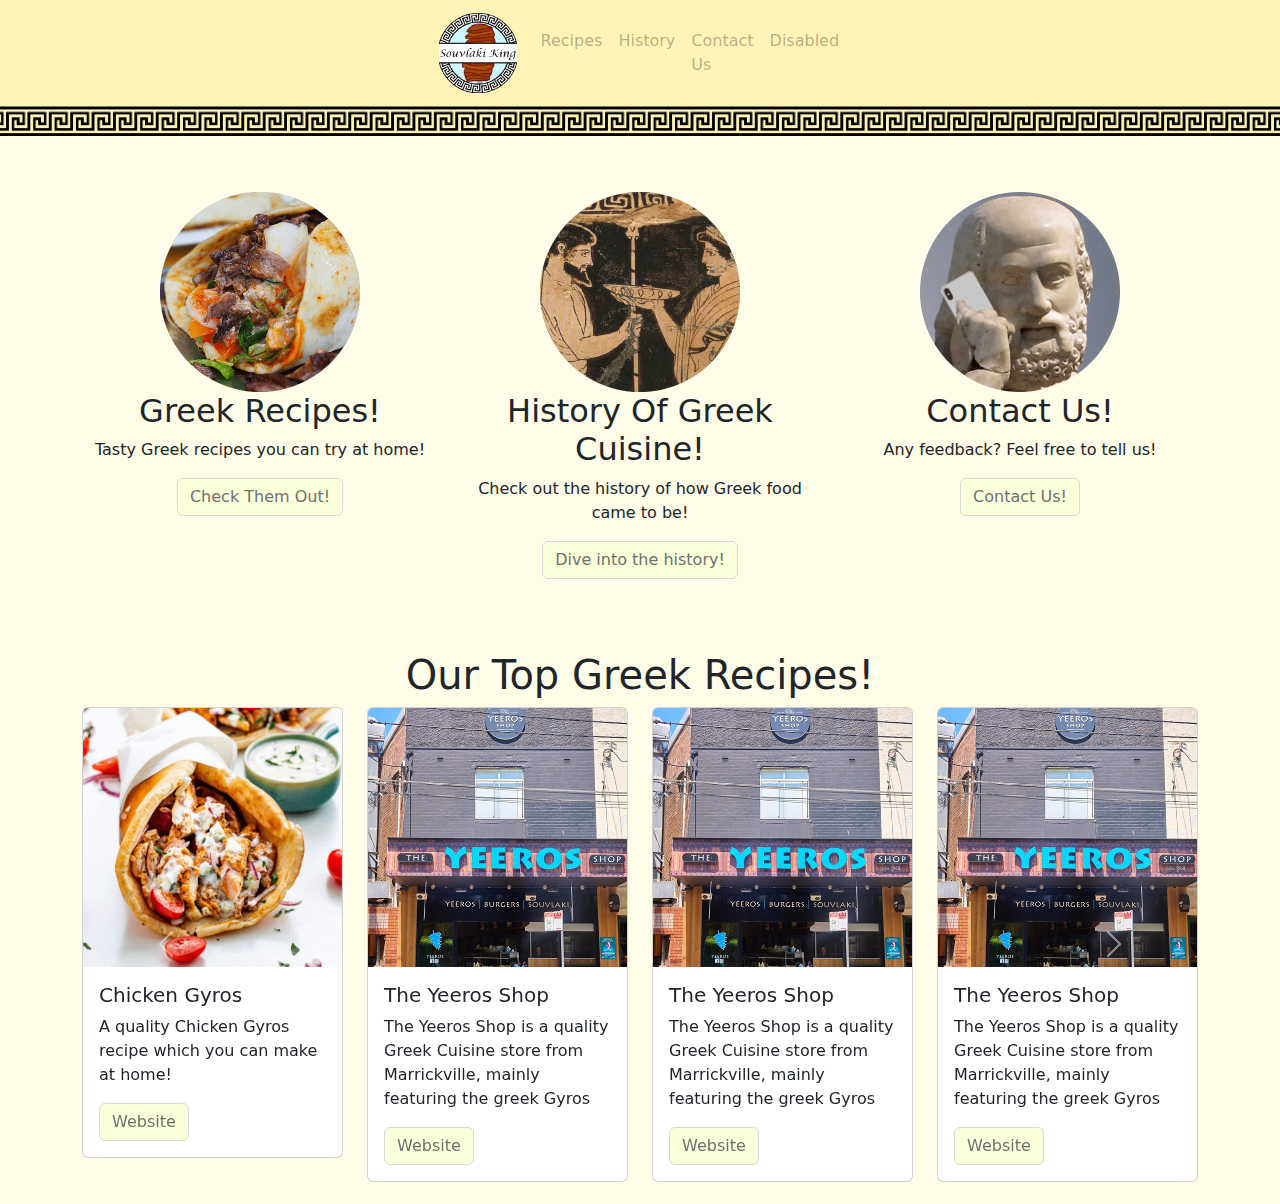
<file: index.html>
<!doctype html>
<html lang="en">

<head>
    <meta charset="utf-8">
    <meta name="viewport" content="width=device-width, initial-scale=1">
    <title>Souvlaki King · The best for info on greek cuisine</title>
    <link href="https://cdn.jsdelivr.net/npm/bootstrap@5.3.3/dist/css/bootstrap.min.css" rel="stylesheet"
        integrity="sha384-QWTKZyjpPEjISv5WaRU9OFeRpok6YctnYmDr5pNlyT2bRjXh0JMhjY6hW+ALEwIH" crossorigin="anonymous">
    <link href="style.css" rel="stylesheet">
</head>

<body>

    <!-- START TOP NAVIGATION -->

    <nav
        class="navbar navbar-expand-lg navbar-expand-md navbar-expand-sm bg-body-tertiary NavbarImageBorder NavbarStick col-12">
        <div class="container-fluid ImgCentre col-lg-4 col-md-12">
            <a class="navbar-brand" href="#">
                <img src="images/Logo.png" height="80"></img>
            </a>
            <button class="navbar-toggler" type="button" data-bs-toggle="collapse" data-bs-target="#navbarNav"
                aria-controls="navbarNav" aria-expanded="false" aria-label="Toggle navigation">
                <span class="navbar-toggler-icon"></span>
            </button>
            <div class="collapse navbar-collapse" id="navbarNav">
                <ul class="navbar-nav">
                    <li class="nav-item">
                        <a class="nav-link nav-link disabled" aria-current="page" href="#"
                            aria-disabled="true">Recipes</a>
                    </li>
                    <li class="nav-item">
                        <a class="nav-link nav-link disabled" href="#" aria-disabled="true">History</a>
                    </li>
                    <li class="nav-item">
                        <a class="nav-link nav-link disabled" href="#" aria-disabled="true">Contact Us</a>
                    </li>
                    <li class="nav-item">
                        <a class="nav-link disabled" aria-disabled="true">Disabled</a>
                    </li>
                </ul>
            </div>
        </div>
    </nav>

    <!-- END TOP NAVIGATION -->

    <!-- START THREE PAGE REDIRECTS -->
    <div class="container TopMarginRedirects">
        <div class="row">
            <div class="col-lg-4 col-md-4 col-sm-12">
                <img class="ImgCentre" src="images/RecipePageCircle.png" width="200" height="auto">
                <h2 class="fw-normal TxtCentre">Greek Recipes!</h2>
                <p class="TxtCentre"> Tasty Greek recipes you can try at home!
                </p>
                <p class="TxtCentre"><a class="btn btn-primary" href="#">Check Them Out!</a></p>
            </div><!-- /.col-lg-4 -->
            <div class="col-lg-4 col-md-4 col-sm-12">
                <img class="ImgCentre" src="images/HistoryPageCircle.png" width="200" height="auto">
                <h2 class="fw-normal TxtCentre">History Of Greek Cuisine!</h2>
                <p class="TxtCentre">Check out the history of how Greek food came to be!</p>
                <p class="TxtCentre"><a class="btn btn-primary" href="#">Dive into the history!</a></p>
            </div><!-- /.col-lg-4 -->
            <div class="col-lg-4 col-md-4 col-sm-12">
                <img class="ImgCentre" src="images/ContactUsCircle.png" width="200" height="auto">
                <h2 class="fw-normal TxtCentre">Contact Us!</h2>
                <p class="TxtCentre">Any feedback? Feel free to tell us!</p>
                <p class="TxtCentre"><a class="btn btn-primary" href="#">Contact Us!</a></p>
            </div><!-- /.col-lg-4 -->
        </div><!-- /.row -->
    </div>

    <!-- END THREE PAGE REDIRECTS -->

    <!-- START CARDS -->

    <div class="container">
        <div class="TopMarginCards">
            <h1 class="TxtCentre fw-normal">Our Top Greek Recipes!</h1>
        </div>
        <div id="carouselExample" class="carousel slide BottomMarginCards">
            <div class="carousel-inner">
                <div class="carousel-item active">
                    <div class="row">
                        <div class="col-sm-12 col-lg-3 col-md-3">
                            <div class="card">
                                <img src="images/ChickenGyrosImage.png" class="card-img-top" alt="...">
                                <div class="card-body">
                                    <h5 class="card-title">Chicken Gyros</h5>
                                    <p class="card-text">A quality Chicken Gyros recipe which you can make at home!</p>
                                    <a href="#" class="btn btn-primary">Website</a>
                                </div>
                            </div>
                        </div>
                        <div class="col-sm-12 col-lg-3 col-md-3">
                            <div class="card">
                                <img src="images/The Yeeros Shop Illawarra.png" class="card-img-top" alt="...">
                                <div class="card-body">
                                    <h5 class="card-title">The Yeeros Shop</h5>
                                    <p class="card-text">The Yeeros Shop is a quality Greek Cuisine store from
                                        Marrickville, mainly
                                        featuring the greek Gyros</p>
                                    <a href="#" class="btn btn-primary">Website</a>
                                </div>
                            </div>
                        </div>
                        <div class="col-sm-12 col-lg-3 col-md-3">
                            <div class="card">
                                <img src="images/The Yeeros Shop Illawarra.png" class="card-img-top" alt="...">
                                <div class="card-body">
                                    <h5 class="card-title">The Yeeros Shop</h5>
                                    <p class="card-text">The Yeeros Shop is a quality Greek Cuisine store from
                                        Marrickville, mainly
                                        featuring the greek Gyros</p>
                                    <a href="#" class="btn btn-primary">Website</a>
                                </div>
                            </div>
                        </div>
                        <div class="col-sm-12 col-lg-3 col-md-3">
                            <div class="card">
                                <img src="images/The Yeeros Shop Illawarra.png" class="card-img-top" alt="...">
                                <div class="card-body">
                                    <h5 class="card-title">The Yeeros Shop</h5>
                                    <p class="card-text">The Yeeros Shop is a quality Greek Cuisine store from
                                        Marrickville, mainly
                                        featuring the greek Gyros</p>
                                    <a href="#" class="btn btn-primary">Website</a>
                                </div>
                            </div>
                        </div>
                    </div>
                </div>
                <div class="carousel-item">
                    <div class="row">
                        <div class="col-sm-12 col-lg-3 col-md-3">
                            <div class="card">
                                <img src="images/ChickenGyrosImage.png" class="card-img-top" alt="...">
                                <div class="card-body">
                                    <h5 class="card-title">Chicken Gyros</h5>
                                    <p class="card-text">A quality Chicken Gyros recipe which you can make at home!</p>
                                    <a href="#" class="btn btn-primary">Website</a>
                                </div>
                            </div>
                        </div>
                        <div class="col-sm-12 col-lg-3 col-md-3">
                            <div class="card">
                                <img src="images/The Yeeros Shop Illawarra.png" class="card-img-top" alt="...">
                                <div class="card-body">
                                    <h5 class="card-title">The Yeeros Shop</h5>
                                    <p class="card-text">The Yeeros Shop is a quality Greek Cuisine store from
                                        Marrickville, mainly
                                        featuring the greek Gyros</p>
                                    <a href="#" class="btn btn-primary">Website</a>
                                </div>
                            </div>
                        </div>
                        <div class="col-sm-12 col-lg-3 col-md-3">
                            <div class="card">
                                <img src="images/The Yeeros Shop Illawarra.png" class="card-img-top" alt="...">
                                <div class="card-body">
                                    <h5 class="card-title">The Yeeros Shop</h5>
                                    <p class="card-text">The Yeeros Shop is a quality Greek Cuisine store from
                                        Marrickville, mainly
                                        featuring the greek Gyros</p>
                                    <a href="#" class="btn btn-primary">Website</a>
                                </div>
                            </div>
                        </div>
                        <div class="col-sm-12 col-lg-3 col-md-3">
                            <div class="card">
                                <img src="images/The Yeeros Shop Illawarra.png" class="card-img-top" alt="...">
                                <div class="card-body">
                                    <h5 class="card-title">The Yeeros Shop</h5>
                                    <p class="card-text">The Yeeros Shop is a quality Greek Cuisine store from
                                        Marrickville, mainly
                                        featuring the greek Gyros</p>
                                    <a href="#" class="btn btn-primary">Website</a>
                                </div>
                            </div>
                        </div>
                    </div>
                </div>
                <div class="carousel-item">
                    <div class="row">
                        <div class="col-sm-12 col-lg-3 col-md-3">
                            <div class="card">
                                <img src="images/ChickenGyrosImage.png" class="card-img-top" alt="...">
                                <div class="card-body">
                                    <h5 class="card-title">Chicken Gyros</h5>
                                    <p class="card-text">A quality Chicken Gyros recipe which you can make at home!</p>
                                    <a href="" class="btn btn-primary">Website</a>
                                </div>
                            </div>
                        </div>
                        <div class="col-sm-12 col-lg-3 col-md-3">
                            <div class="card">
                                <img src="images/The Yeeros Shop Illawarra.png" class="card-img-top" alt="...">
                                <div class="card-body">
                                    <h5 class="card-title">The Yeeros Shop</h5>
                                    <p class="card-text">The Yeeros Shop is a quality Greek Cuisine store from
                                        Marrickville, mainly
                                        featuring the greek Gyros</p>
                                    <a href="#" class="btn btn-primary">Website</a>
                                </div>
                            </div>
                        </div>
                        <div class="col-sm-12 col-lg-3 col-md-3">
                            <div class="card">
                                <img src="images/The Yeeros Shop Illawarra.png" class="card-img-top" alt="...">
                                <div class="card-body">
                                    <h5 class="card-title">The Yeeros Shop</h5>
                                    <p class="card-text">The Yeeros Shop is a quality Greek Cuisine store from
                                        Marrickville, mainly
                                        featuring the greek Gyros</p>
                                    <a href="#" class="btn btn-primary">Website</a>
                                </div>
                            </div>
                        </div>
                        <div class="col-sm-12 col-lg-3 col-md-3">
                            <div class="card">
                                <img src="images/The Yeeros Shop Illawarra.png" class="card-img-top" alt="...">
                                <div class="card-body">
                                    <h5 class="card-title">The Yeeros Shop</h5>
                                    <p class="card-text">The Yeeros Shop is a quality Greek Cuisine store from
                                        Marrickville, mainly
                                        featuring the greek Gyros</p>
                                    <a href="#" class="btn btn-primary">Website</a>
                                </div>
                            </div>
                        </div>
                    </div>
                </div>
            </div>
            <button class="carousel-control-prev" type="button" data-bs-target="#carouselExample" data-bs-slide="prev"
                style="z-index:10;">
                <span class="carousel-control-prev-icon" aria-hidden="true"></span>
                <span class="visually-hidden">Previous</span>
            </button>
            <button class="carousel-control-next" type="button" data-bs-target="#carouselExample" data-bs-slide="next">
                <span class="carousel-control-next-icon" aria-hidden="true"></span>
                <span class="visually-hidden">Next</span>
            </button>
        </div>
    </div>

    <!-- END CARDS -->

    <!-- START FOOTER -->

    <div>

    </div>

    <!-- END FOOTER -->


    <!-- DO NOT EDIT BELOW -->
    <script src="https://cdn.jsdelivr.net/npm/bootstrap@5.3.3/dist/js/bootstrap.bundle.min.js"
        integrity="sha384-YvpcrYf0tY3lHB60NNkmXc5s9fDVZLESaAA55NDzOxhy9GkcIdslK1eN7N6jIeHz"
        crossorigin="anonymous"></script>
</body>

</html>
</file>
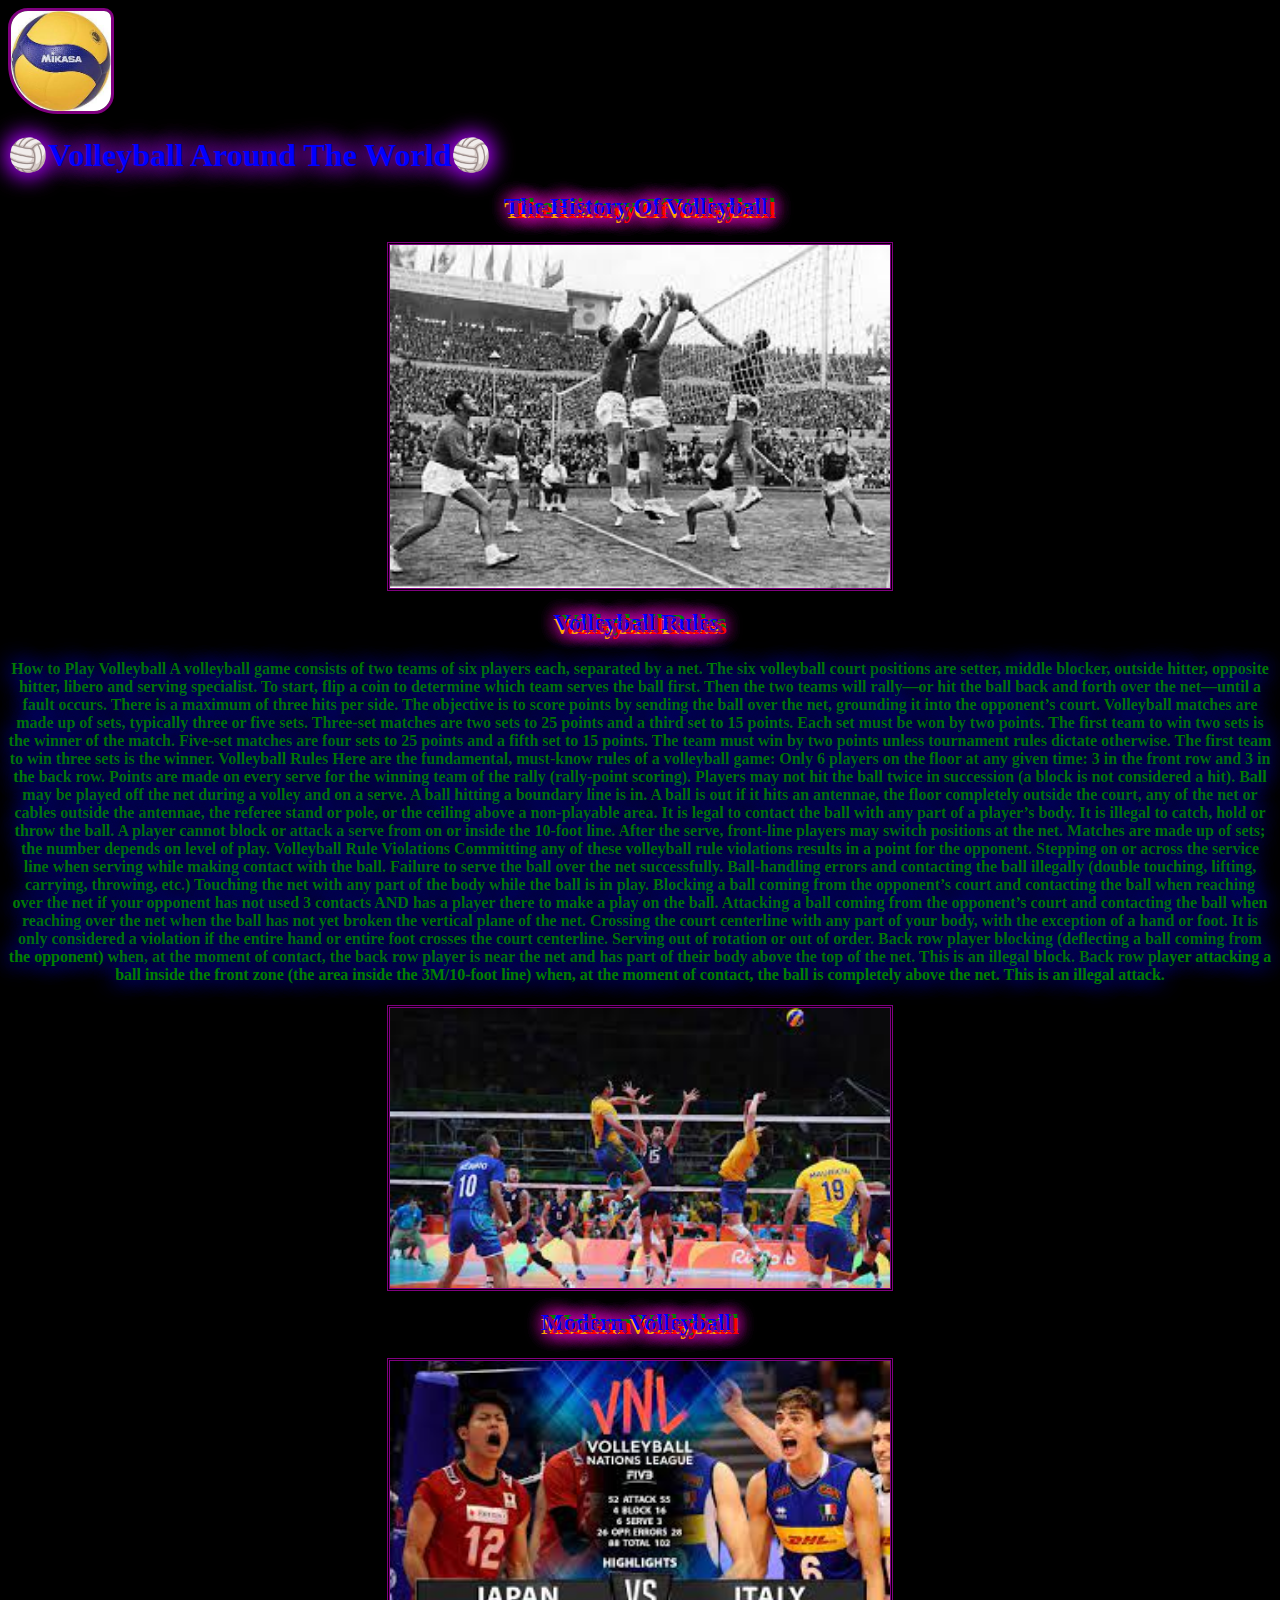
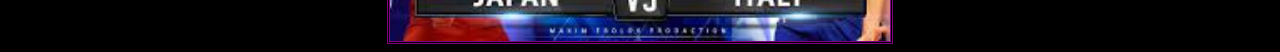
<file: play_website/index.html>
<HTML>

<HEAD>
    <TITLE>Volleyball Around The World</TITLE>

    <style>
        h2 {
            text-align: center;
            color: purple;
            text-shadow: -4px -2px blue, 4px 2px red, -4px 2px orange, 4px -2px green, 0px 0px 20px rgb(255, 0, 212), 0px 0px 20px rgb(255, 0, 212), 0px 0px 20px rgb(255, 0, 212), 0px 0px 20px rgb(255, 0, 212), 0px 0px 20px rgb(255, 0, 212);
        }

        h4 {
            text-align: center;
            color: green;
            text-shadow: 3px 2px rgb(100, 0, 0);
        }

        body {
            background-color: black;
        }

        .BlueText {
            color: blue;
        }

        .PurpleTextGlow {
            text-shadow: 0px 0px 25px rgb(174, 0, 255), 0px 0px 25px rgb(174, 0, 255);
        }

        .BlueTextGlow {
            text-shadow: 0px 0px 25px blue, 0px 0px 25px blue;
        }

        .ImageBorder {
            border-style: double;
            border-color: purple;
        }

        .MainImageSize {
            width: 500px;
            height: auto;
        }

        .ImageCenter {
            margin-left: auto;
            margin-right: auto;
            display: block;
        }

        .LogoPosition {
            position: absolute;
            width: fit-content;
            height: 100px;
        }

        #logo {
            display: block;
            width: 100px;
            height: auto;
            border-style: solid;
            border-color: purple;
            border-radius: 20px 10px 20px 50px;
            right: 100px;
        }
    </style>
</HEAD>

<BODY>
    <div class=".LogoPosition">
        <img id="logo"
            src="[data-uri]"></img>
        <P>
        <H1 class="BlueText PurpleTextGlow"><B>🏐Volleyball Around The World🏐</B></H1>
        </P>
    </div>

    <P>
    <H2><B>The History Of Volleyball</B></H2>
    </P>
    <A href="History.html">
        <IMG class="ImageCenter MainImageSize ImageBorder"
            src="[data-uri]"></IMG>
    </A>
    <P>
    <H2>Volleyball Rules</H2>
    </P>
    <P>
    <h4 class="BlueTextGlow">
        How to Play Volleyball
        A volleyball game consists of two teams of six players each, separated by a net. The six volleyball court
        positions are
        setter, middle blocker, outside hitter, opposite hitter, libero and serving specialist.

        To start, flip a coin to determine which team serves the ball first.

        Then the two teams will rally—or hit the ball back and forth over the net—until a fault occurs. There is a
        maximum of
        three hits per side.

        The objective is to score points by sending the ball over the net, grounding it into the opponent’s court.

        Volleyball matches are made up of sets, typically three or five sets.

        Three-set matches are two sets to 25 points and a third set to 15 points. Each set must be won by two
        points.
        The first
        team to win two sets is the winner of the match.

        Five-set matches are four sets to 25 points and a fifth set to 15 points. The team must win by two points
        unless
        tournament rules dictate otherwise. The first team to win three sets is the winner.

        Volleyball Rules
        Here are the fundamental, must-know rules of a volleyball game:

        Only 6 players on the floor at any given time: 3 in the front row and 3 in the back row.
        Points are made on every serve for the winning team of the rally (rally-point scoring).
        Players may not hit the ball twice in succession (a block is not considered a hit).
        Ball may be played off the net during a volley and on a serve.
        A ball hitting a boundary line is in.
        A ball is out if it hits an antennae, the floor completely outside the court, any of the net or cables
        outside
        the
        antennae, the referee stand or pole, or the ceiling above a non-playable area.
        It is legal to contact the ball with any part of a player’s body.
        It is illegal to catch, hold or throw the ball.
        A player cannot block or attack a serve from on or inside the 10-foot line.
        After the serve, front-line players may switch positions at the net.
        Matches are made up of sets; the number depends on level of play.
        Volleyball Rule Violations
        Committing any of these volleyball rule violations results in a point for the opponent.

        Stepping on or across the service line when serving while making contact with the ball.
        Failure to serve the ball over the net successfully.
        Ball-handling errors and contacting the ball illegally (double touching, lifting, carrying, throwing, etc.)
        Touching the net with any part of the body while the ball is in play.
        Blocking a ball coming from the opponent’s court and contacting the ball when reaching over the net if your
        opponent has
        not used 3 contacts AND has a player there to make a play on the ball.
        Attacking a ball coming from the opponent’s court and contacting the ball when reaching over the net when
        the
        ball has
        not yet broken the vertical plane of the net.
        Crossing the court centerline with any part of your body, with the exception of a hand or foot. It is only
        considered a
        violation if the entire hand or entire foot crosses the court centerline.
        Serving out of rotation or out of order.
        Back row player blocking (deflecting a ball coming from the opponent) when, at the moment of contact, the
        back
        row
        player is near the net and has part of their body above the top of the net. This is an illegal block.
        Back row player attacking a ball inside the front zone (the area inside the 3M/10-foot line) when, at the
        moment
        of
        contact, the ball is completely above the net. This is an illegal attack.
    </h4>
    </P>
    <a href="Rules.html">
        <img class="ImageCenter MainImageSize ImageBorder"
            src="[data-uri]">
        </img>
    </A>
    <P>
    <h2>Modern Volleyball</h2>
    </P>
    <a href="Modern.html">
        <img class="ImageCenter MainImageSize ImageBorder"
            src="[data-uri]"></a>

</BODY>

</HTML>
</file>
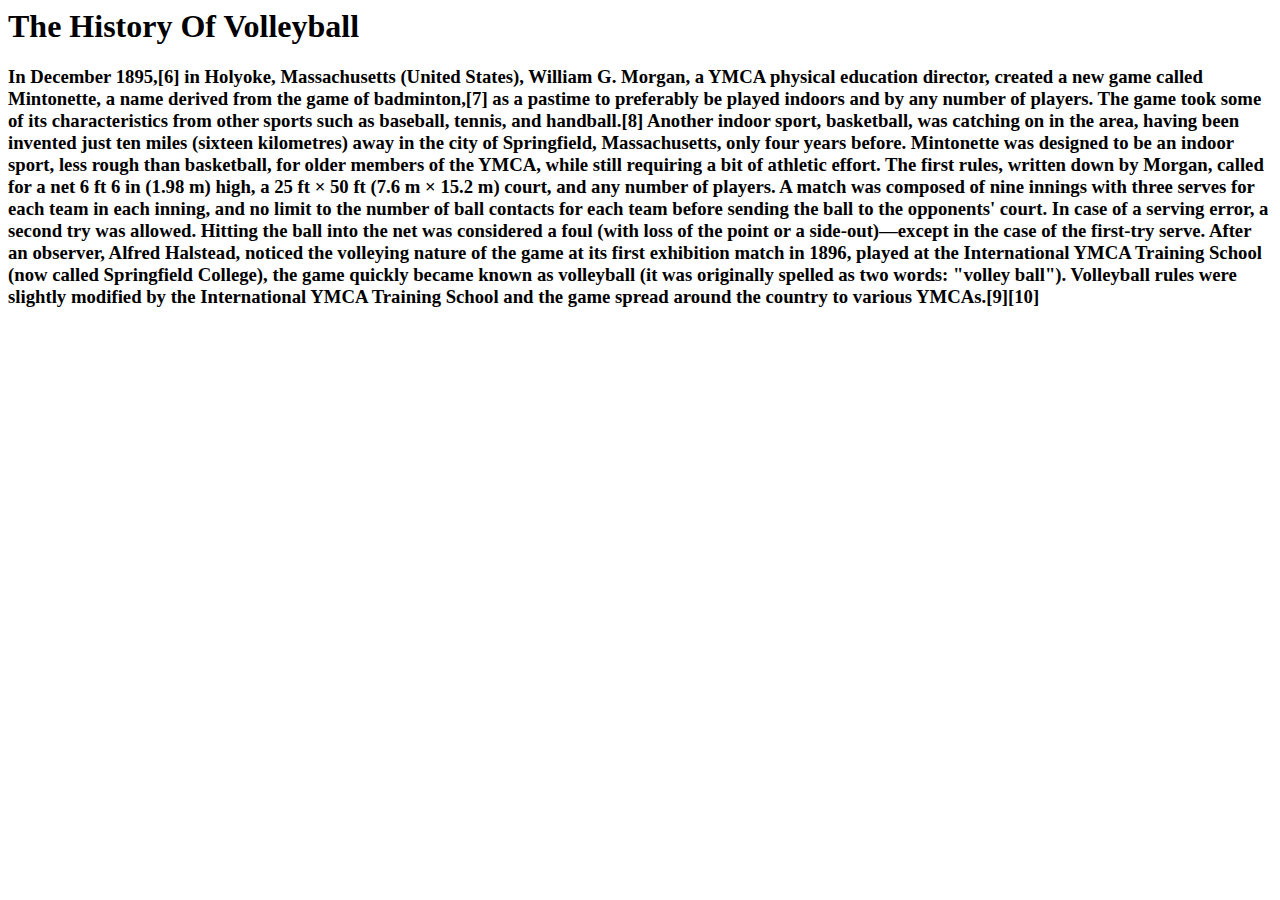
<file: Course.html>
<HTML>

<HEAD>
    <Title>The History Of Volleyball</Title>
</HEAD>

<BODY>
    <P>
    <h1>The History Of Volleyball</h1>
    </P>
    <P>
    <h3>In December 1895,[6] in Holyoke, Massachusetts (United States), William G. Morgan, a YMCA physical education director, created a new game called Mintonette, a name derived from the game of badminton,[7] as a pastime to preferably be played indoors and by any number of players. The game took some of its characteristics from other sports such as baseball, tennis, and handball.[8] Another indoor sport, basketball, was catching on in the area, having been invented just ten miles (sixteen kilometres) away in the city of Springfield, Massachusetts, only four years before. Mintonette was designed to be an indoor sport, less rough than basketball, for older members of the YMCA, while still requiring a bit of athletic effort.

The first rules, written down by Morgan, called for a net 6 ft 6 in (1.98 m) high, a 25 ft × 50 ft (7.6 m × 15.2 m) court, and any number of players. A match was composed of nine innings with three serves for each team in each inning, and no limit to the number of ball contacts for each team before sending the ball to the opponents' court. In case of a serving error, a second try was allowed. Hitting the ball into the net was considered a foul (with loss of the point or a side-out)—except in the case of the first-try serve.

After an observer, Alfred Halstead, noticed the volleying nature of the game at its first exhibition match in 1896, played at the International YMCA Training School (now called Springfield College), the game quickly became known as volleyball (it was originally spelled as two words: "volley ball"). Volleyball rules were slightly modified by the International YMCA Training School and the game spread around the country to various YMCAs.[9][10]</h3>
    </P>
</BODY>

</HTML>
</file>
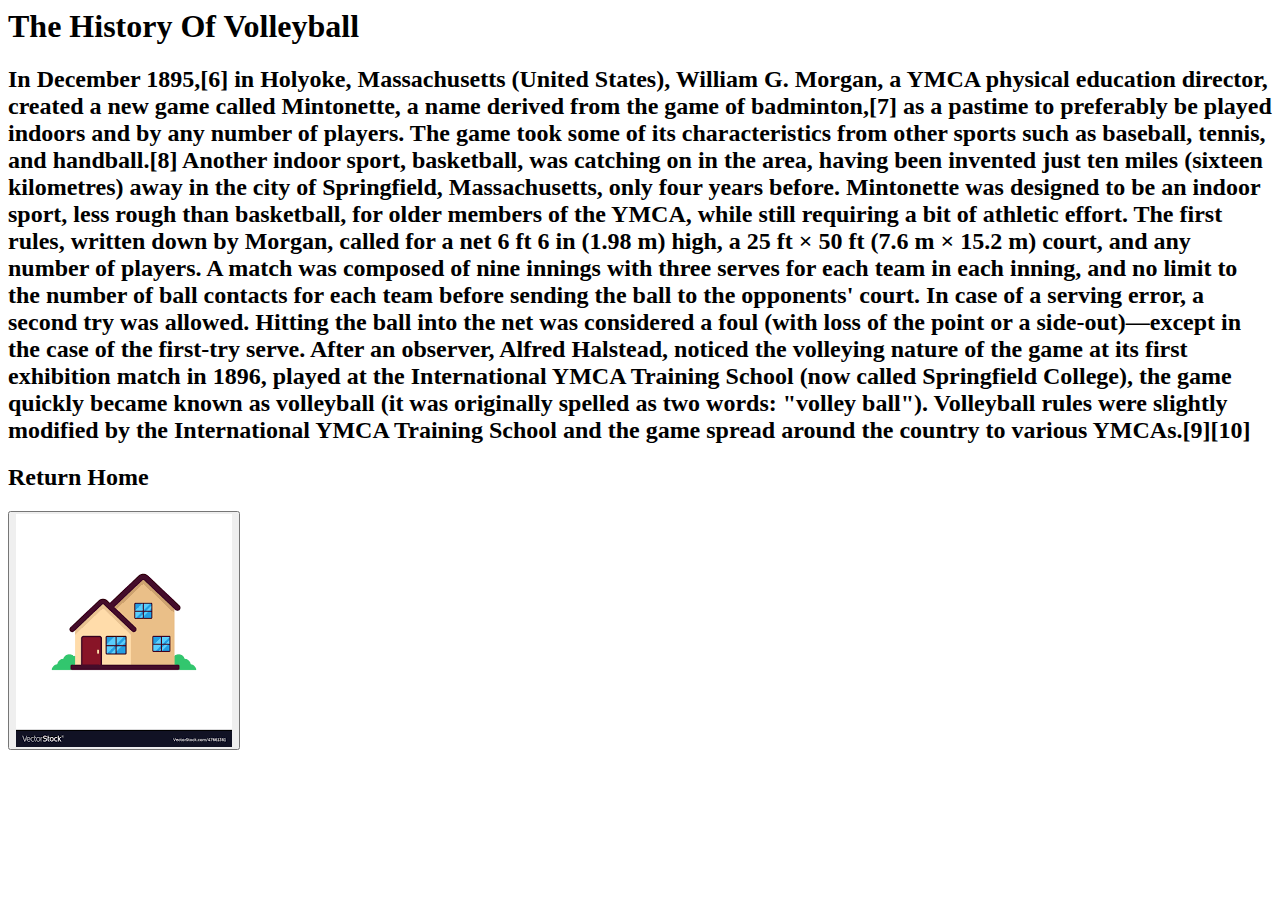
<file: History.html>
<HTML>

<HEAD>
    <Title>The History Of Volleyball</Title>
</HEAD>

<BODY>

    <P>
    <h1>The History Of Volleyball</h1>
    </P>
    <P>
    <h2>In December 1895,[6] in Holyoke, Massachusetts (United States), William G. Morgan, a YMCA physical education
        director, created a new game called Mintonette, a name derived from the game of badminton,[7] as a pastime
        to
        preferably be played indoors and by any number of players. The game took some of its characteristics from
        other
        sports such as baseball, tennis, and handball.[8] Another indoor sport, basketball, was catching on in the
        area,
        having been invented just ten miles (sixteen kilometres) away in the city of Springfield, Massachusetts,
        only
        four years before. Mintonette was designed to be an indoor sport, less rough than basketball, for older
        members
        of the YMCA, while still requiring a bit of athletic effort.

        The first rules, written down by Morgan, called for a net 6 ft 6 in (1.98 m) high, a 25 ft × 50 ft (7.6 m ×
        15.2
        m) court, and any number of players. A match was composed of nine innings with three serves for each team in
        each inning, and no limit to the number of ball contacts for each team before sending the ball to the
        opponents'
        court. In case of a serving error, a second try was allowed. Hitting the ball into the net was considered a
        foul
        (with loss of the point or a side-out)—except in the case of the first-try serve.

        After an observer, Alfred Halstead, noticed the volleying nature of the game at its first exhibition match
        in
        1896, played at the International YMCA Training School (now called Springfield College), the game quickly
        became
        known as volleyball (it was originally spelled as two words: "volley ball"). Volleyball rules were slightly
        modified by the International YMCA Training School and the game spread around the country to various
        YMCAs.[9][10]</h2>
    </P>
    <P>
    <H2>Return Home</H2>
    </P>
    <a href="index.html">
        <button>
            <IMG
                src="[data-uri]">
            </IMG>
        </button>
    </a>

</BODY>

</HTML>
</file>
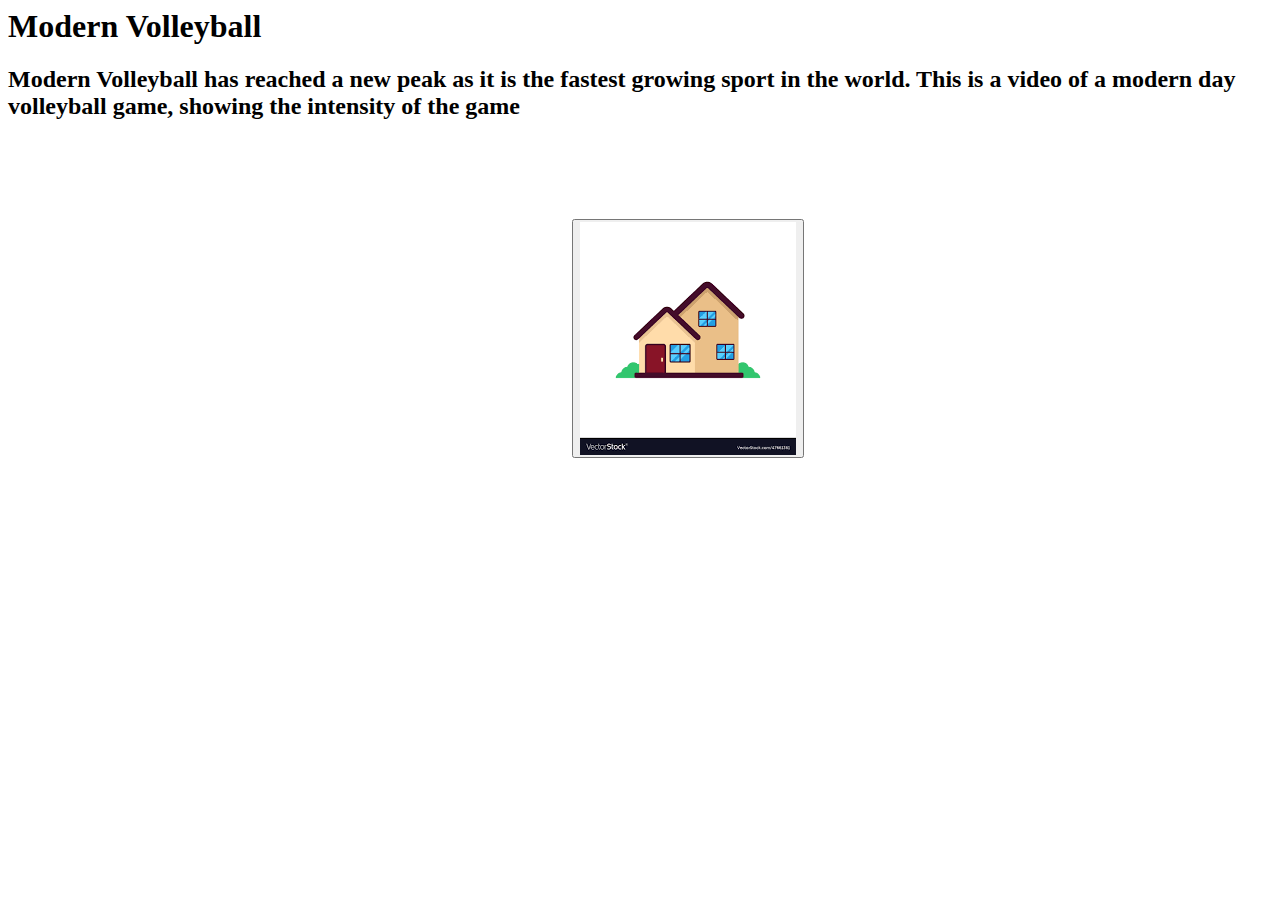
<file: Modern.html>
<html>

<head>
    <title>Modern Volleyball</title>
</head>

<Body>

    <P>
    <h1>Modern Volleyball</h1>
    </P>
    <p>
    <h2>Modern Volleyball has reached a new peak as it is the fastest growing sport in the world. This is a video of
        a modern day volleyball game, showing the intensity of the game</h2>
    </p>
    <iframe width="560" height="315" src="https://www.youtube.com/embed/480UWVC_n-E?si=w5DmqC6Dl4iyMb8k"
        title="YouTube video player" frameborder="0"
        allow="accelerometer; autoplay; clipboard-write; encrypted-media; gyroscope; picture-in-picture; web-share"
        allowfullscreen>
    </iframe>


    <a href="index.html">
        <button>
            <IMG
                src="[data-uri]">
            </IMG>
        </button>
    </a>

</Body>

</html>
</file>
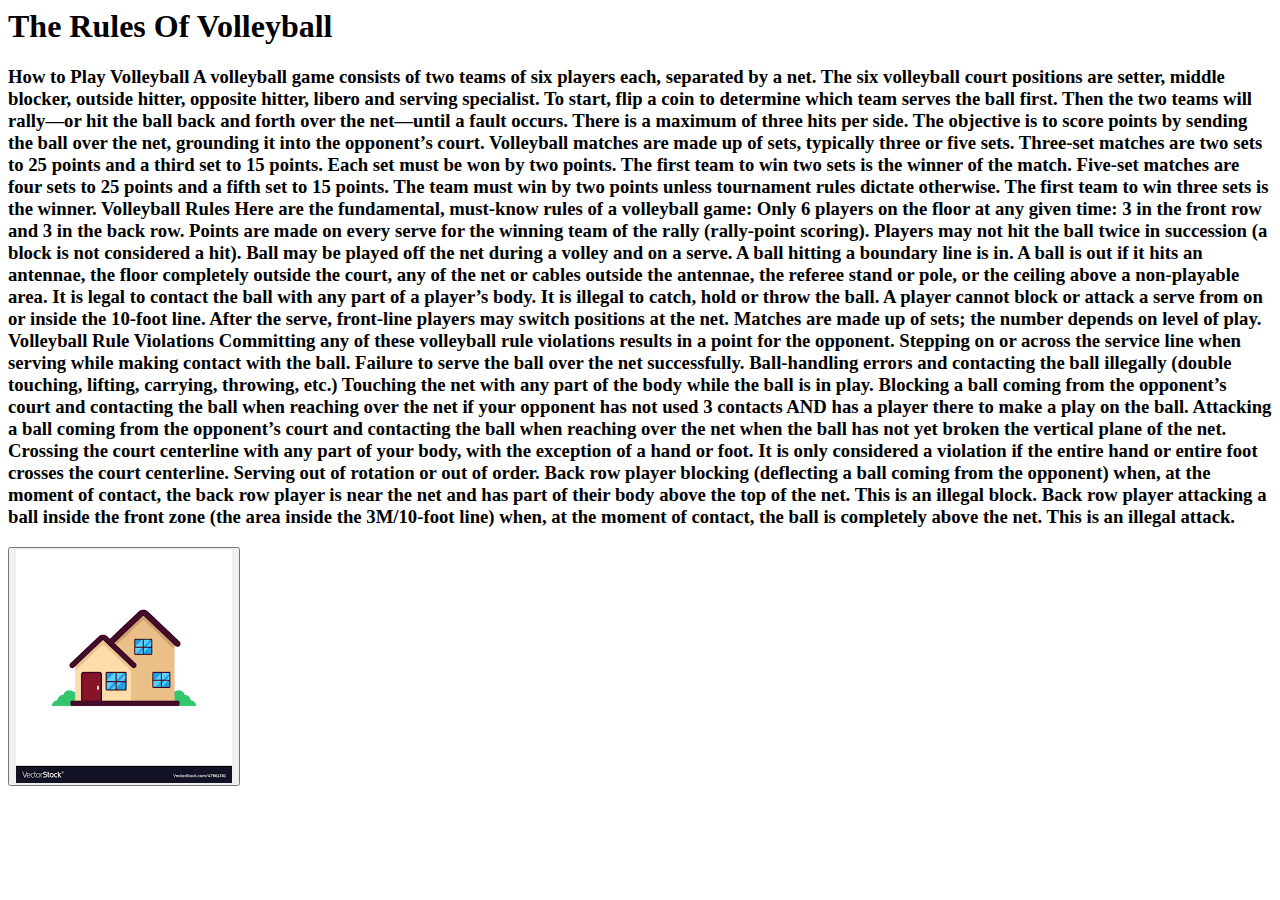
<file: Rules.html>
<html>

<head>
    <title>Modern Volleyball</title>
</head>

<body>

    <P>
    <h1>
        The Rules Of Volleyball
    </h1>
    </P>
    <p>
    <h3>How to Play Volleyball
        A volleyball game consists of two teams of six players each, separated by a net. The six volleyball court
        positions are
        setter, middle blocker, outside hitter, opposite hitter, libero and serving specialist.

        To start, flip a coin to determine which team serves the ball first.

        Then the two teams will rally—or hit the ball back and forth over the net—until a fault occurs. There is a
        maximum of
        three hits per side.

        The objective is to score points by sending the ball over the net, grounding it into the opponent’s court.

        Volleyball matches are made up of sets, typically three or five sets.

        Three-set matches are two sets to 25 points and a third set to 15 points. Each set must be won by two
        points.
        The first
        team to win two sets is the winner of the match.

        Five-set matches are four sets to 25 points and a fifth set to 15 points. The team must win by two points
        unless
        tournament rules dictate otherwise. The first team to win three sets is the winner.

        Volleyball Rules
        Here are the fundamental, must-know rules of a volleyball game:

        Only 6 players on the floor at any given time: 3 in the front row and 3 in the back row.
        Points are made on every serve for the winning team of the rally (rally-point scoring).
        Players may not hit the ball twice in succession (a block is not considered a hit).
        Ball may be played off the net during a volley and on a serve.
        A ball hitting a boundary line is in.
        A ball is out if it hits an antennae, the floor completely outside the court, any of the net or cables
        outside
        the
        antennae, the referee stand or pole, or the ceiling above a non-playable area.
        It is legal to contact the ball with any part of a player’s body.
        It is illegal to catch, hold or throw the ball.
        A player cannot block or attack a serve from on or inside the 10-foot line.
        After the serve, front-line players may switch positions at the net.
        Matches are made up of sets; the number depends on level of play.
        Volleyball Rule Violations
        Committing any of these volleyball rule violations results in a point for the opponent.

        Stepping on or across the service line when serving while making contact with the ball.
        Failure to serve the ball over the net successfully.
        Ball-handling errors and contacting the ball illegally (double touching, lifting, carrying, throwing, etc.)
        Touching the net with any part of the body while the ball is in play.
        Blocking a ball coming from the opponent’s court and contacting the ball when reaching over the net if your
        opponent has
        not used 3 contacts AND has a player there to make a play on the ball.
        Attacking a ball coming from the opponent’s court and contacting the ball when reaching over the net when
        the
        ball has
        not yet broken the vertical plane of the net.
        Crossing the court centerline with any part of your body, with the exception of a hand or foot. It is only
        considered a
        violation if the entire hand or entire foot crosses the court centerline.
        Serving out of rotation or out of order.
        Back row player blocking (deflecting a ball coming from the opponent) when, at the moment of contact, the
        back
        row
        player is near the net and has part of their body above the top of the net. This is an illegal block.
        Back row player attacking a ball inside the front zone (the area inside the 3M/10-foot line) when, at the
        moment
        of
        contact, the ball is completely above the net. This is an illegal attack.</h3>
    </p>
    <a href="index.html">
        <button>
            <IMG
                src="[data-uri]">
            </IMG>
        </button>
    </a>

</body>

</html>
</file>
<file: style.css>
/* START CSS*/

.container,
.col-4,
.col-sm-12,
.col-lg-4,
.col-md-4,
.col-lg-3,
.col-md-3,
.col-3 {
    border-style: solid;
    border-width: 0px;
    border-color: rgb(255, 255, 255);
}

.ImgCentre {
    display: block;
    margin-left: auto;
    margin-right: auto;
}

.TxtCentre {
    text-align: center; 
}

.NavbarBackground {
    background-color: #87E0FF;
}

.TopMarginRedirects {
    margin-top: 15%;
}

.TopMarginCards {
    margin-top: 5%;
}

.BottomMarginCards {
    margin-bottom: 2%;
}

.btn-secondary {
    --bs-btn-bg:#63D7FF;
    --bs-btn-hover-bg:#FBFFDA;
    --bs-btn-border-color:#ECECEC;
    --bs-btn-hover-border-color:#D8D8D8;
    --bs-btn-hover-color: #707070;
}

.btn-primary {
    --bs-btn-bg:#FBFFDA;
    --bs-btn-hover-bg:#63D7FF;
    --bs-btn-border-color:#D8D8D8;
    --bs-btn-hover-border-color:#ECECEC;
    --bs-btn-color:#707070;
    --bs-btn-hover-color:#fff;
}

.NavbarImageBorder {
    border-image: url('images/GreekKeyImageBoarderShort.png') 34% repeat !important;
    border-bottom: 30px solid !important;
}

.NavbarStick {
    position: fixed;
    top: 0;
    z-index: 1030;
}

.bg-body-tertiary {
    background-color: #FFF4B6 !important;
}

body{
    background-color: #FFFCE8;
}

.zIndexAhead {
    z-index: 100; /* NOT INFRONT OF NAVBAR */
}
/* END CSS */
</file>
